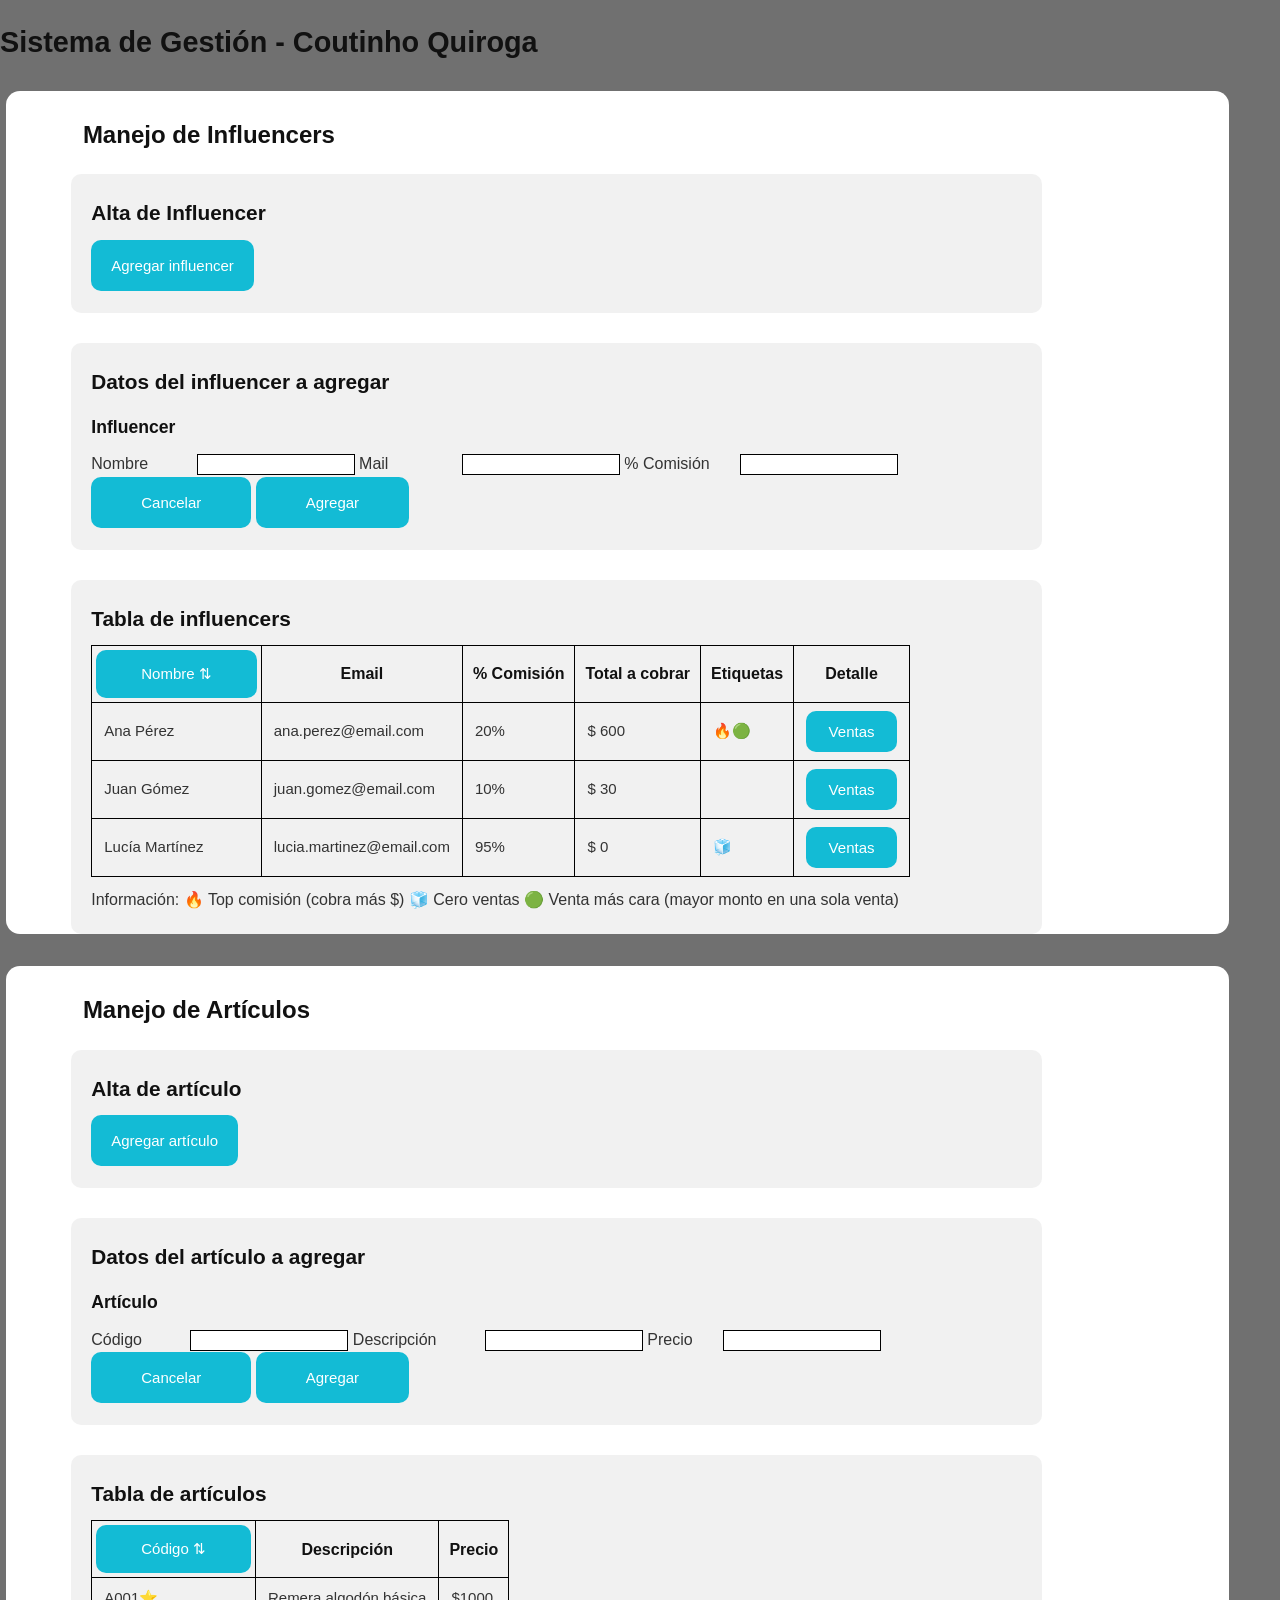
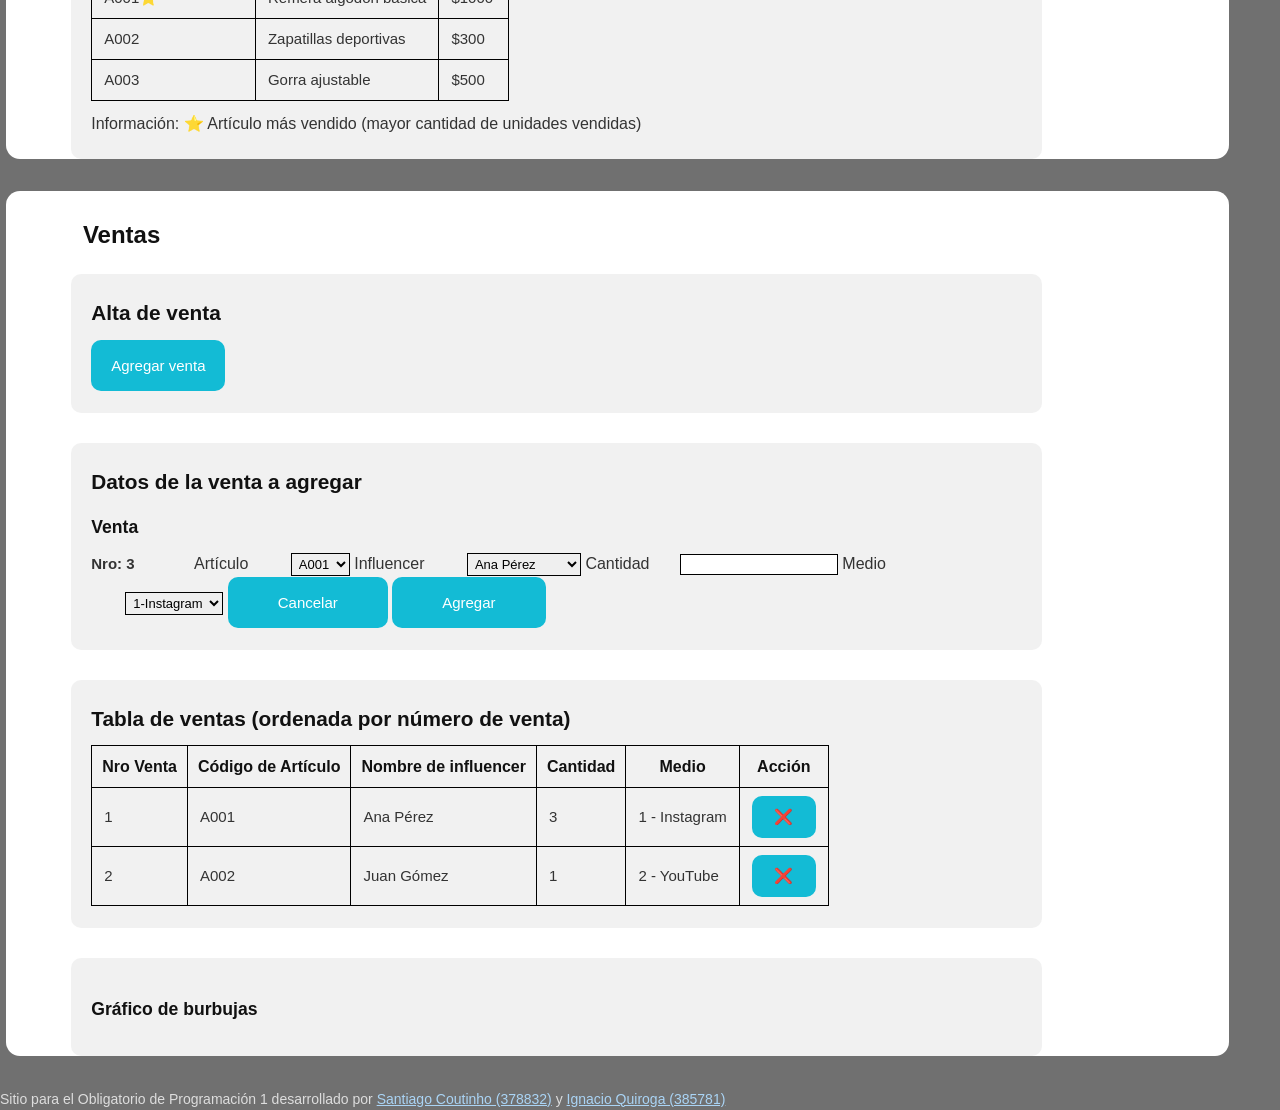
<file: index.html>
<!DOCTYPE html>
<html lang="es">
<head>
    <meta charset="UTF-8">
    <meta name="viewport" content="width=device-width, initial-scale=1.0">
    <title>Sistema de gestión</title>
    <link rel="stylesheet" href="estilos.css">
</head>
<body>
    <h1>Sistema de Gestión - Coutinho Quiroga</h1>


    <section>
        <h2>Manejo de Influencers</h2>

        <article>
            <h3>Alta de Influencer</h3>
            <button onclick="location.href='index.html'" class="btn-agregar-1">Agregar influencer</button>
        </article>

        <article>
            <h3>Datos del influencer a agregar</h3>
            <h4>Influencer</h4>
            <div class="form-row">
                <label for="nombre">Nombre</label>
                <input type="text" id="nombre" name="nombre">
                <label for="mail">Mail</label>
                <input type="email" id="mail" name="mail">
                <label for="comision">% Comisión</label>
                <input type="number" id="comision" name="comision" min="0" max="100">
                <button id="btn-cancelar-influencer" onclick="location.href='index.html'">Cancelar</button>
                <button id="btn-agregar-influencer">Agregar</button>
            </div>
        </article>

        <article>
            <h3>Tabla de influencers</h3>
            <table>
                <thead>
                    <tr>
                        <th><button id="btn-orden-nombre">Nombre ⇅</button></th>
                        <th class="plain">Email</th>
                        <th class="plain">% Comisión</th>
                        <th class="plain">Total a cobrar</th>
                        <th class="plain">Etiquetas</th>
                        <th class="plain">Detalle</th>
                    </tr>
                </thead>
                <tbody id="tbody-influencers">
                    <tr>
                        <td>Ana Pérez</td>
                        <td>ana.perez@email.com</td>
                        <td>20%</td>
                        <td>$ 600</td>
                        <td>🔥🟢</td>
                        <td><button class="btn-ventas">Ventas</button></td>
                    </tr>
                    <tr>
                        <td>Juan Gómez</td>
                        <td>juan.gomez@email.com</td>
                        <td>10%</td>
                        <td>$ 30</td>
                        <td></td>
                        <td><button class="btn-ventas">Ventas</button></td>
                    </tr>
                    <tr>
                        <td>Lucía Martínez</td>
                        <td>lucia.martinez@email.com</td>
                        <td>95%</td>
                        <td>$ 0</td>
                        <td>🧊</td>
                        <td><button class="btn-ventas">Ventas</button></td>
                    </tr>
                </tbody>
            </table>
            <p>Información: 🔥 Top comisión (cobra más $) 🧊 Cero ventas 🟢 Venta más cara (mayor monto en una sola venta)</p>
        </article>
    </section>


    <section>
        <h2>Manejo de Artículos</h2>

        <article>
            <h3>Alta de artículo</h3>
            <button onclick="location.href='index.html'" class="btn-agregar-1">Agregar artículo</button>
        </article>

        <article>
            <h3>Datos del artículo a agregar</h3>
            <h4>Artículo</h4>
            <div class="form-row">
                <label for="codigo">Código</label>
                <input type="text" id="codigo" name="codigo">
                <label for="descripcion">Descripción</label>
                <input type="text" id="descripcion" name="descripcion">
                <label for="precio">Precio</label>
                <input type="number" id="precio" name="precio" min="0" step="0.01">
                <button id="btn-cancelar-articulo" onclick="location.href='index.html'">Cancelar</button>
                <button id="btn-agregar-articulo">Agregar</button>
            </div>
        </article>

        <article>
            <h3>Tabla de artículos</h3>
            <table>
                <thead>
                    <tr>
                        <th><button id="btn-orden-codigo">Código ⇅</button></th>
                        <th class="plain">Descripción</th>
                        <th class="plain">Precio</th>
                    </tr>
                </thead>
                <tbody id="tbody-articulos">
                    <tr>
                        <td>A001⭐</td>
                        <td>Remera algodón básica</td>
                        <td>$1000</td>
                    </tr>
                    <tr>
                        <td>A002</td>
                        <td>Zapatillas deportivas</td>
                        <td>$300</td>
                    </tr>
                    <tr>
                        <td>A003</td>
                        <td>Gorra ajustable</td>
                        <td>$500</td>
                    </tr>
                </tbody>
            </table>
            <p>Información: ⭐ Artículo más vendido (mayor cantidad de unidades vendidas)</p>
        </article>
    </section>


    <section>
        <h2>Ventas</h2>

        <article>
            <h3>Alta de venta</h3>
            <button onclick="location.href='index.html'" class="btn-agregar-1">Agregar venta</button>
        </article>

        <article>
            <h3>Datos de la venta a agregar</h3>
            <h4>Venta</h4>
            <div class="form-row">
                <label class="venta-nro" id="nro-venta">Nro: 3 </label>
                <label for="articulo">Artículo</label>
                <select id="articulo">
                    <option value="A001">A001</option>
                    <option value="A002">A002</option>
                    <option value="A003">A003</option>
                </select>
                <label for="influencer">Influencer</label>
                <select id="influencer">
                    <option>Ana Pérez</option>
                    <option>Juan Gómez</option>
                    <option>Lucía Martínez</option>
                </select>
                <label for="cantidad">Cantidad</label>
                <input type="number" id="cantidad" min="1">
                <label for="medio">Medio</label>
                <select id="medio">
                    <option value="1">1-Instagram</option>
                    <option value="2">2-YouTube</option>
                    <option value="3">3-Facebook</option>
                </select>
                <button id="btn-cancelar-venta" onclick="location.href='index.html'">Cancelar</button>
                <button id="btn-agregar-venta">Agregar</button>
            </div>
        </article>

        <article>
            <h3>Tabla de ventas (ordenada por número de venta)</h3>
            <table>
                <thead>
                    <tr>
                        <th class="plain">Nro Venta</th>
                        <th class="plain">Código de Artículo</th>
                        <th class="plain">Nombre de influencer</th>
                        <th class="plain">Cantidad</th>
                        <th class="plain">Medio</th>
                        <th class="plain">Acción</th>
                    </tr>
                </thead>
                <tbody id="tbody-ventas">
                    <tr>
                        <td>1</td>
                        <td>A001</td>
                        <td>Ana Pérez</td>
                        <td>3</td>
                        <td>1 - Instagram</td>
                        <td><button class="btn-eliminar">❌</button></td>
                    </tr>
                    <tr>
                        <td>2</td>
                        <td>A002</td>
                        <td>Juan Gómez</td>
                        <td>1</td>
                        <td>2 - YouTube</td>
                        <td><button class="btn-eliminar">❌</button></td>
                    </tr>
                </tbody>
            </table>
        </article>

        <article>
            <h4>Gráfico de burbujas</h4>
            <div id="grafico-burbujas"></div>
        </article>
    </section>


    <footer>
        Sitio para el Obligatorio de Programación 1 desarrollado por
        <a href="https://www.instagram.com/santiago_coutinho._?igsh=MmViaDZ6ZnJkMHkx">Santiago Coutinho (378832)</a> y
        <a href="https://www.instagram.com/quiirogaaa?igsh=MW83Y3pnbHRhYzdvaA==">Ignacio Quiroga (385781)</a>
    </footer>
</body>
</html>
</file>
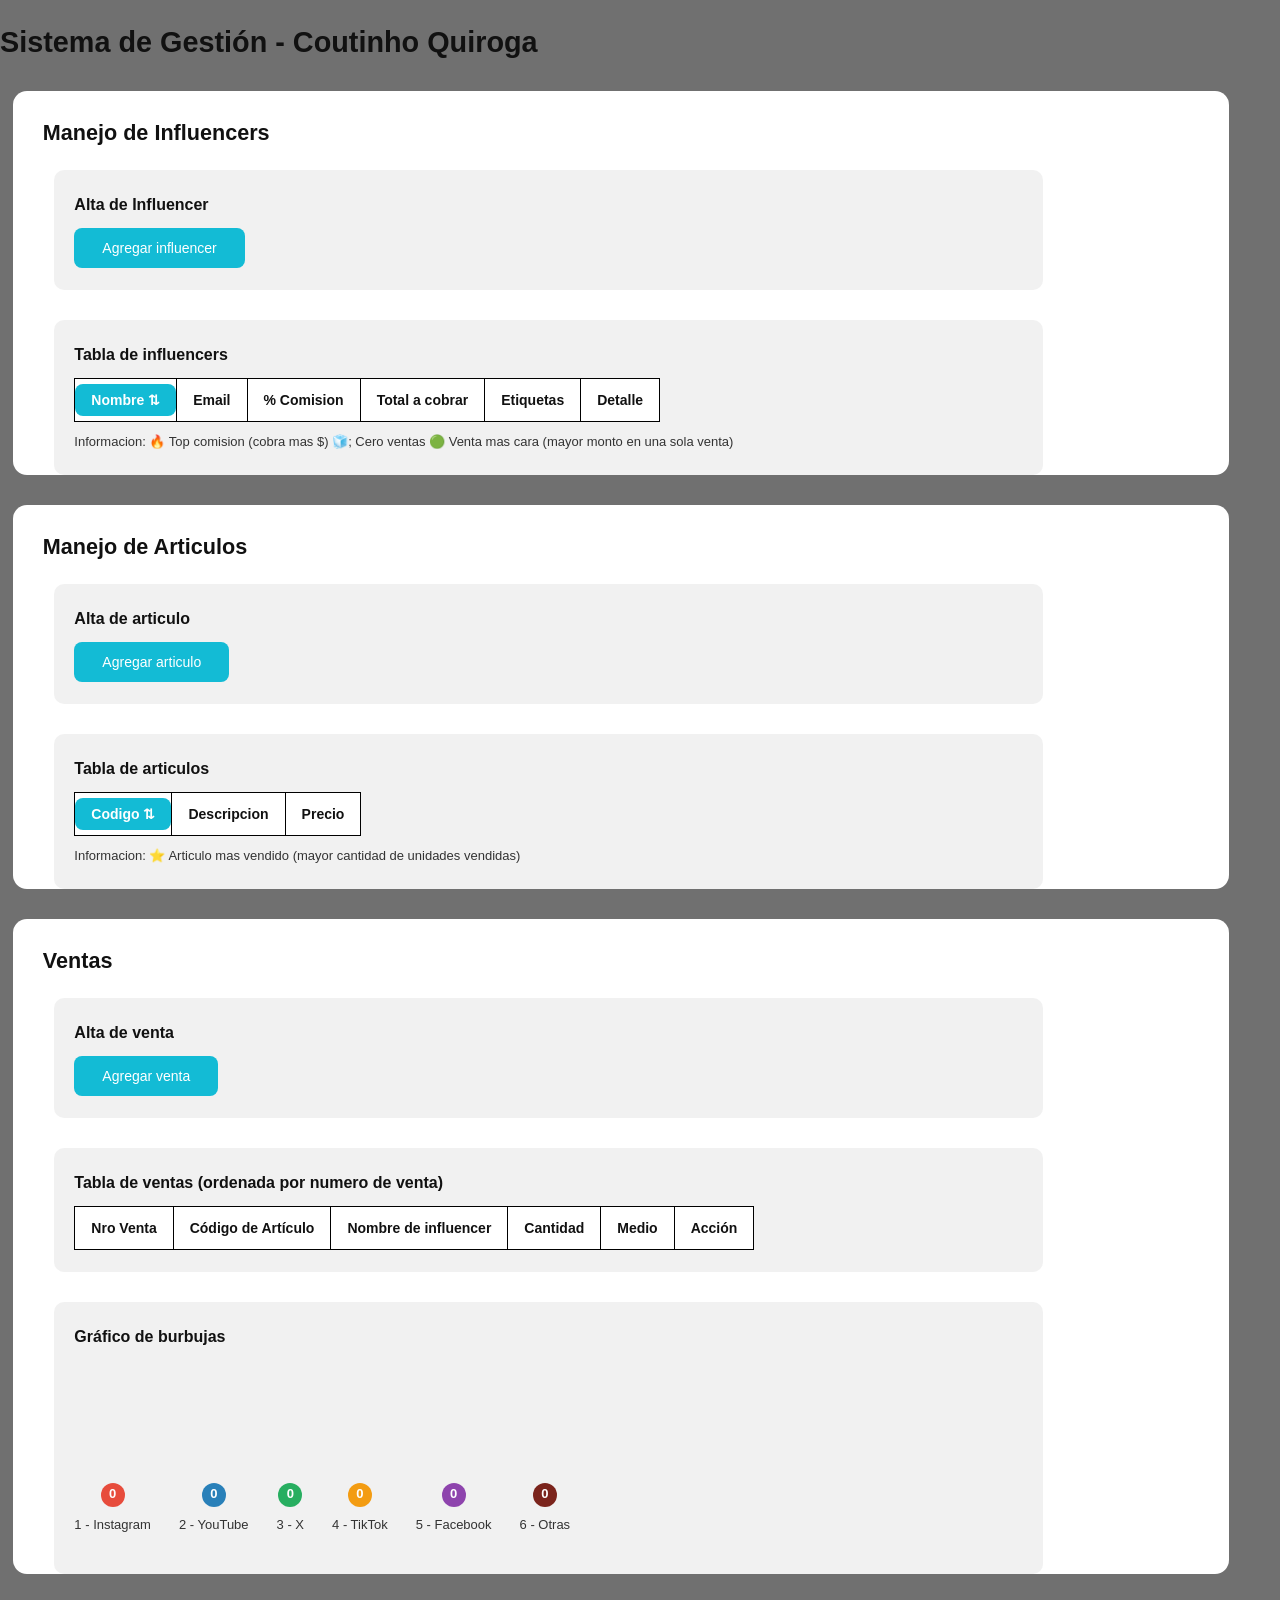
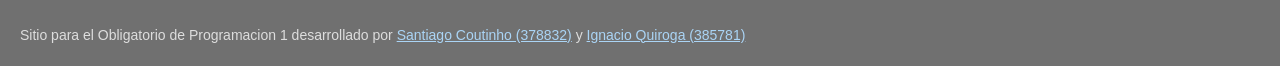
<file: segundo-obligatorio/index.html>
<!DOCTYPE html>
<!-- Santiago Coutinho (378832) y Ignacio Quiroga (385781) -->
<html lang="es">
<head>
    <meta charset="UTF-8">
    <meta name="viewport" content="width=device-width, initial-scale=1.0">
    <title>Sistema de gestión</title>
    <link rel="stylesheet" href="estiloscss/estilos.css">
</head>

<body> 
    <h1>Sistema de Gestión - Coutinho Quiroga</h1>

    <!-- ===== INFLUENCERS ===== -->
    <section>
        <h2>Manejo de Influencers</h2>


        <article>
            <h3>Alta de Influencer</h3>
            <button type="button" id="btn-agregar-influencer" >Agregar influencer</button>
        </article>


        <dialog id="form-influencer">
            <h3>Datos del influencer a agregar</h3>
            <form id="influencer-form">
                <div class="form-subtitle">Influencer</div>
                <div class="form-row">
                    <label for="inf-nombre">Nombre</label>
                    <input type="text" id="inf-nombre" name="nombre">
                    <label for="inf-mail">Mail</label>
                    <input type="email" id="inf-mail" name="mail">
                    <label for="inf-comision">% Comision</label>
                    <input type="number" id="inf-comision" name="comision" min="0" max="100">
                    <button type="button" id="btn-cancelar-influencer">Cancelar</button>
                    <button type="submit">Agregar</button>
                </div>
            </form>
        </dialog>


        <article>
            <h3>Tabla de influencers</h3>
            <table>
                <thead>
                    <tr>
                        <th><button type="button" id="btn-orden-influencers">Nombre &#8645;</button></th>
                        <th class="plain">Email</th>
                        <th class="plain">% Comision</th>
                        <th class="plain">Total a cobrar</th>
                        <th class="plain">Etiquetas</th>
                        <th class="plain">Detalle</th>
                    </tr>
                </thead>
                <tbody id="tbody-influencers"></tbody>
            </table>
            <p>Informacion: &#128293; Top comision (cobra mas $) 🧊; Cero ventas &#128994; Venta mas cara (mayor monto en una sola venta)</p>
        </article>
    </section>


    <!-- ===== ARTICULOS ===== -->
    <section>
        <h2>Manejo de Articulos</h2>


        <article>
            <h3>Alta de articulo</h3>
            <button type="button" id="btn-agregar-articulo">Agregar articulo</button>
        </article>


        <dialog id="form-articulo">
            <h3>Datos del articulo a agregar</h3>
            <form id="articulo-form">
                <div class="form-subtitle">Articulo</div>
                <div class="form-row">
                    <label for="art-codigo">Codigo</label>
                    <input type="text" id="art-codigo" name="codigo">
                    <label for="art-descripcion">Descripcion</label>
                    <input type="text" id="art-descripcion" name="descripcion">
                    <label for="art-precio">Precio</label>
                    <input type="number" id="art-precio" name="precio" min="0" step="0.01">
                    <button type="button" id="btn-cancelar-articulo">Cancelar</button>
                    <button type="submit">Agregar</button>
                </div>
            </form>
        </dialog>


        <article>
            <h3>Tabla de articulos</h3>
            <table>
                <thead>
                    <tr>
                        <th><button type="button" id="btn-orden-articulos">Codigo &#8645;</button></th>
                        <th class="plain">Descripcion</th>
                        <th class="plain">Precio</th>
                    </tr>
                </thead>
                <tbody id="tbody-articulos"></tbody>
            </table>
            <p>Informacion: &#11088; Articulo mas vendido (mayor cantidad de unidades vendidas)</p>
        </article>
    </section>


    <!-- ===== VENTAS ===== -->
    <section>
        <h2>Ventas</h2>

        <article>
            <h3>Alta de venta</h3>
            <button type="button" id="btn-agregar-venta">Agregar venta</button>
        </article>


        <dialog id="form-venta">
            <h3>Datos de la venta a agregar</h3>

            <form id="venta-form">
                <div class="form-subtitle">Venta</div>
                <div class="form-row">
                    <label class="venta-nro" id="nro-venta">Nro: 1</label>
                    <label for="sel-articulo">Artículo</label>
                    <select id="sel-articulo" name="articulo"></select>
                    <label for="sel-influencer">Influencer</label>
                    <select id="sel-influencer" name="influencer"></select>
                    <label for="ven-cantidad">Cantidad</label>
                    <input type="number" id="ven-cantidad" name="cantidad" min="1">
                    <label for="sel-medio">Medio</label>

                    <select id="sel-medio" name="medio">
                        <option value="1-Instagram">1-Instagram</option>
                        <option value="2-YouTube">2-YouTube</option>
                        <option value="3-X">3-X</option>
                        <option value="4-TikTok">4-TikTok</option>
                        <option value="5-Facebook">5-Facebook</option>
                        <option value="6-Otras">6-Otras</option>
                    </select>

                    <button type="button" id="btn-cancelar-venta">Cancelar</button>
                    <button type="submit">Agregar</button>
                </div>
            </form>
        </dialog>


        <article>
            <h3>Tabla de ventas (ordenada por numero de venta)</h3>

            <table>
                <thead>
                    <tr>
                        <th class="plain">Nro Venta</th>
                        <th class="plain">Código de Artículo</th>
                        <th class="plain">Nombre de influencer</th>
                        <th class="plain">Cantidad</th>
                        <th class="plain">Medio</th>
                        <th class="plain">Acción</th>
                    </tr>
                </thead>
                <tbody id="tbody-ventas"></tbody>
            </table>
        </article>


        <article>
            <h3>Gráfico de burbujas</h3>
            <div id="grafico-burbujas"></div>
        </article>
    </section>


    <footer>
        Sitio para el Obligatorio de Programacion 1 desarrollado por
        <a href="https://www.instagram.com/santiago_coutinho._">Santiago Coutinho (378832)</a> y
        <a href="https://www.instagram.com/quiirogaaa">Ignacio Quiroga (385781)</a>
    </footer>

    <script src="js/clases.js"></script>
    <script src="js/funciones.js"></script>
</body>
</html>
</file>
<file: estilos.css>
body {
    background-color: #707070;
    margin: 0;
    font-family: Arial, Helvetica, sans-serif;
    color: #333;
    line-height: 1.6;
}

h1 {
    color: #111;
    text-align: left;
    margin-bottom: 25px;
    font-size: 1.8em;
}

section {
    background-color: #ffffff;
    border-radius: 14px;
    padding: 25px 30px;
    padding-bottom: 0;
    margin-bottom: 30px;
    margin: 2% 4% 2.5% 0.5%;
}

article {
    background-color: #eaeaeaa2;
    border-radius: 10px;
    padding: 22px 20px;
    margin-bottom: 30px;
    margin-right: 13.5%;
    margin-left: 3%;
}

h2 {
    margin-left: 4%;
    color: #111;
    margin-top: 0;
    margin-bottom: 20px;
    font-size: 1.5em;
    font-weight: bold;
}

h3 {
    color: #111;
    margin: 0 0 10px 0;
    font-size: 1.3em;
    font-weight: bold;
}
h4 {
    color: #111;
    margin: 15px 0 10px 0;
    font-size: 1.1em;
    font-weight: bold;
}
h5 {
    color: #111;
    margin: 0 0 10px 0;
    font-size: 0.9em;
    font-weight: bold;
}


button {
    background-color: #13bbd5;
    color: white;
    border: none;
    border-radius: 10px;
    padding: 17px 50px;
    cursor: pointer;
    font-size: 15px;
    transition: background-color 0.2s;
}
.btn-agregar-1 {
    background-color: #13bbd5;
    color: white;
    border: none;
    border-radius: 10px;
    padding: 17px 20px;
    cursor: pointer;
    font-size: 15px;
    transition: background-color 0.2s;
}

button:hover {
    background-color: #0fa8bf;
}

label {
    display: inline-block;
    margin-right: 4px;
    font-size: 16px;
}

input[type="text"] {
    padding: 2px 3px;
    margin-left: 40px;
    border: 1.5px solid #000000;
    font-size: 13px;
    width: 150px;
    max-width: 200px;
}
input[type="email"] {
    padding: 2px 3px;
    margin-left: 65px;
    border: 1.5px solid #000000;
    font-size: 13px;
    width: 150px;
    max-width: 200px;
}
input[type="number"]{
    padding: 2px 3px;
    margin-left: 22px;
    border: 1.5px solid #000000;
    font-size: 13px;
    width: 150px;
    max-width: 200px;
}
select {
    padding: 2px 3px;
    margin-left: 34px;
    border: 1.5px solid #000000;
    font-size: 13px;
    width: auto;
    max-width: 200px;
}

.form-row {
    flex-wrap: wrap;
    gap: 0 8px;
}

table {
    border-collapse: collapse;
    margin-top: 10px;
}

th, td {
    border: 1.5px solid #000;
    text-align: left;
}

th {
    color: #111;
    font-weight: bold;
    text-align: center;
    font-size: 16px;
}

td {
    font-size: 15px;
    padding: 8px 12px;
}

th button {
    border: none;
    padding: 15px 45px;
    font-size: 15px;
    margin: 3px;
}

th button:hover {
    background-color: #0fa8bf;
}

th.plain {
    padding: 8px 10px;
}

td button {
    border-radius: 10px;
    padding: 8px 16px;
    margin: 0;
    font-size: 15px;
}

footer {
    text-align: left;
    margin-top: 20px;
    color: #ddd;
    font-size: 14px;
}

footer a {
    color: #aad4f5;
}

p {
    font-size: 16px;
    margin: 10px 0 0 0;
}

.venta-nro {
    font-weight: bold;
    font-size: 15px;
    margin-right: 55px;
}
.btn-ventas {
    background-color: #13bbd5;
    color: white;
    border: none;
    border-radius: 10px;
    padding: 0.8em 1.5em;
    cursor: pointer;
    font-size: 15px;
    transition: background-color 0.2s;
}
.btn-eliminar {
    border: none;
    border-radius: 10px;
    padding: 0.8em 1.5em;
    cursor: pointer;
    font-size: 15px;
    transition: background-color 0.2s;
}
</file>
<file: segundo-obligatorio/estiloscss/estilos.css>
/* Santiago Coutinho (378832) y Ignacio Quiroga (385781) */

body {
    background-color: #707070;
    margin: 0;
    font-family: Arial, Helvetica, sans-serif;
    color: #333;
    line-height: 1.6;
}

h1 {
    color: #111;
    text-align: left;
    margin-bottom: 25px;
    font-size: 1.8em;
}

section {
    background-color: #ffffff;
    border-radius: 14px;
    padding: 25px 30px;
    padding-bottom: 0;
    margin-bottom: 30px;
    margin: 2% 4% 2% 1%;
}

article {
    background-color: #eaeaeaa2;
    border-radius: 10px;
    padding: 22px 20px;
    margin-bottom: 30px;
    margin-right: 13.5%;
    margin-left: 1%;
}
dialog {
    background-color: #ffffff;
    border-radius: 10px;
    padding: 22px 25px;
    border: solid 3px #000000;
}

dialog::backdrop {
    background-color: black;
    opacity: 0.1;
}

h2 {
    color: #111;
    margin-top: 0;
    margin-bottom: 20px;
    font-size: 1.35em;
    font-weight: bold;
}

h3 {
    color: #111;
    margin: 0 0 10px 0;
    font-size: 1em;
    font-weight: bold;
}

/* Subtítulo dentro del formulario (ej: "Influencer", "Venta") */
.form-subtitle {
    font-weight: bold;
    font-size: 1em;
    margin-bottom: 12px;
}

/* Botones generales */
button {
    background-color: #13bbd5;
    color: white;
    border: none;
    border-radius: 8px;
    padding: 12px 28px;
    cursor: pointer;
    font-size: 14px;
    transition: background-color 0.2s;
}

button:hover {
    background-color: #0fa8bf;
}

/* Inputs y selects */
label {
    display: inline-block;
    margin-right: 4px;
    font-size: 14px;
}

input[type="text"],
input[type="email"],
input[type="number"],
select {
    padding: 7px 10px;
    margin: 0 14px 0 0;
    border: 1.5px solid #aaa;
    border-radius: 5px;
    font-size: 13px;
    width: 160px;
}

/* Fila de campos del formulario - todo en una sola línea */
.form-row {
    display: flex;
    align-items: center;
    flex-wrap: nowrap;
    gap: 0 8px;
}

/* ── TABLAS ── */
table {
    border-collapse: collapse;
    margin-top: 10px;
    background: #fff;
}

th, td {
    border: 1.5px solid #000;
    text-align: left;
}

th {
    color: #111;
    font-weight: bold;
    text-align: center;
    font-size: 14px;
    padding: 0;
}

td {
    background-color: #fff;
    font-size: 13px;
    padding: 8px 12px;
}

/* Botones dentro de th: normales pero sin margen */
th button {
    background-color: #13bbd5;
    color: #fff;
    border: none;
    border-radius: 8px;
    padding: 8px 16px;
    font-size: 14px;
    font-weight: bold;
    cursor: pointer;
    margin: 0;
}

th button:hover {
    background-color: #0fa8bf;
}

/* th sin botón: padding normal */
th.plain {
    padding: 10px 16px;
}

/* Botones dentro de td: normales pero sin margen */
td button {
    border-radius: 8px;
    padding: 8px 16px;
    margin: 0;
    font-size: 13px;
}

/* Footer */
footer {
    text-align: left;
    margin-top: 20px;
    padding: 20px;
    color: #ddd;
    font-size: 14px;
}

footer a {
    color: #aad4f5;
}

p {
    font-size: 13px;
    margin: 10px 0 0 0;
}

/* Nro de venta en formulario */
.venta-nro {
    font-weight: bold;
    font-size: 14px;
    margin-right: 20px;
}

#grafico-burbujas {
    display: flex;
    align-items: flex-end;
    justify-content: flex-start;
    gap: 28px;
    padding: 16px 0;
    flex-wrap: wrap;
    min-height: 160px;
}

.burbuja-col {
    display: flex;
    flex-direction: column;
    align-items: center;
    gap: 8px;
}

.burbuja {
    border-radius: 50%;
    display: flex;
    align-items: center;
    justify-content: center;
    color: white;
    font-weight: bold;
    font-size: 13px;
    flex-shrink: 0;
}

.burbuja-label {
    font-size: 13px;
    text-align: center;
}
</file>
